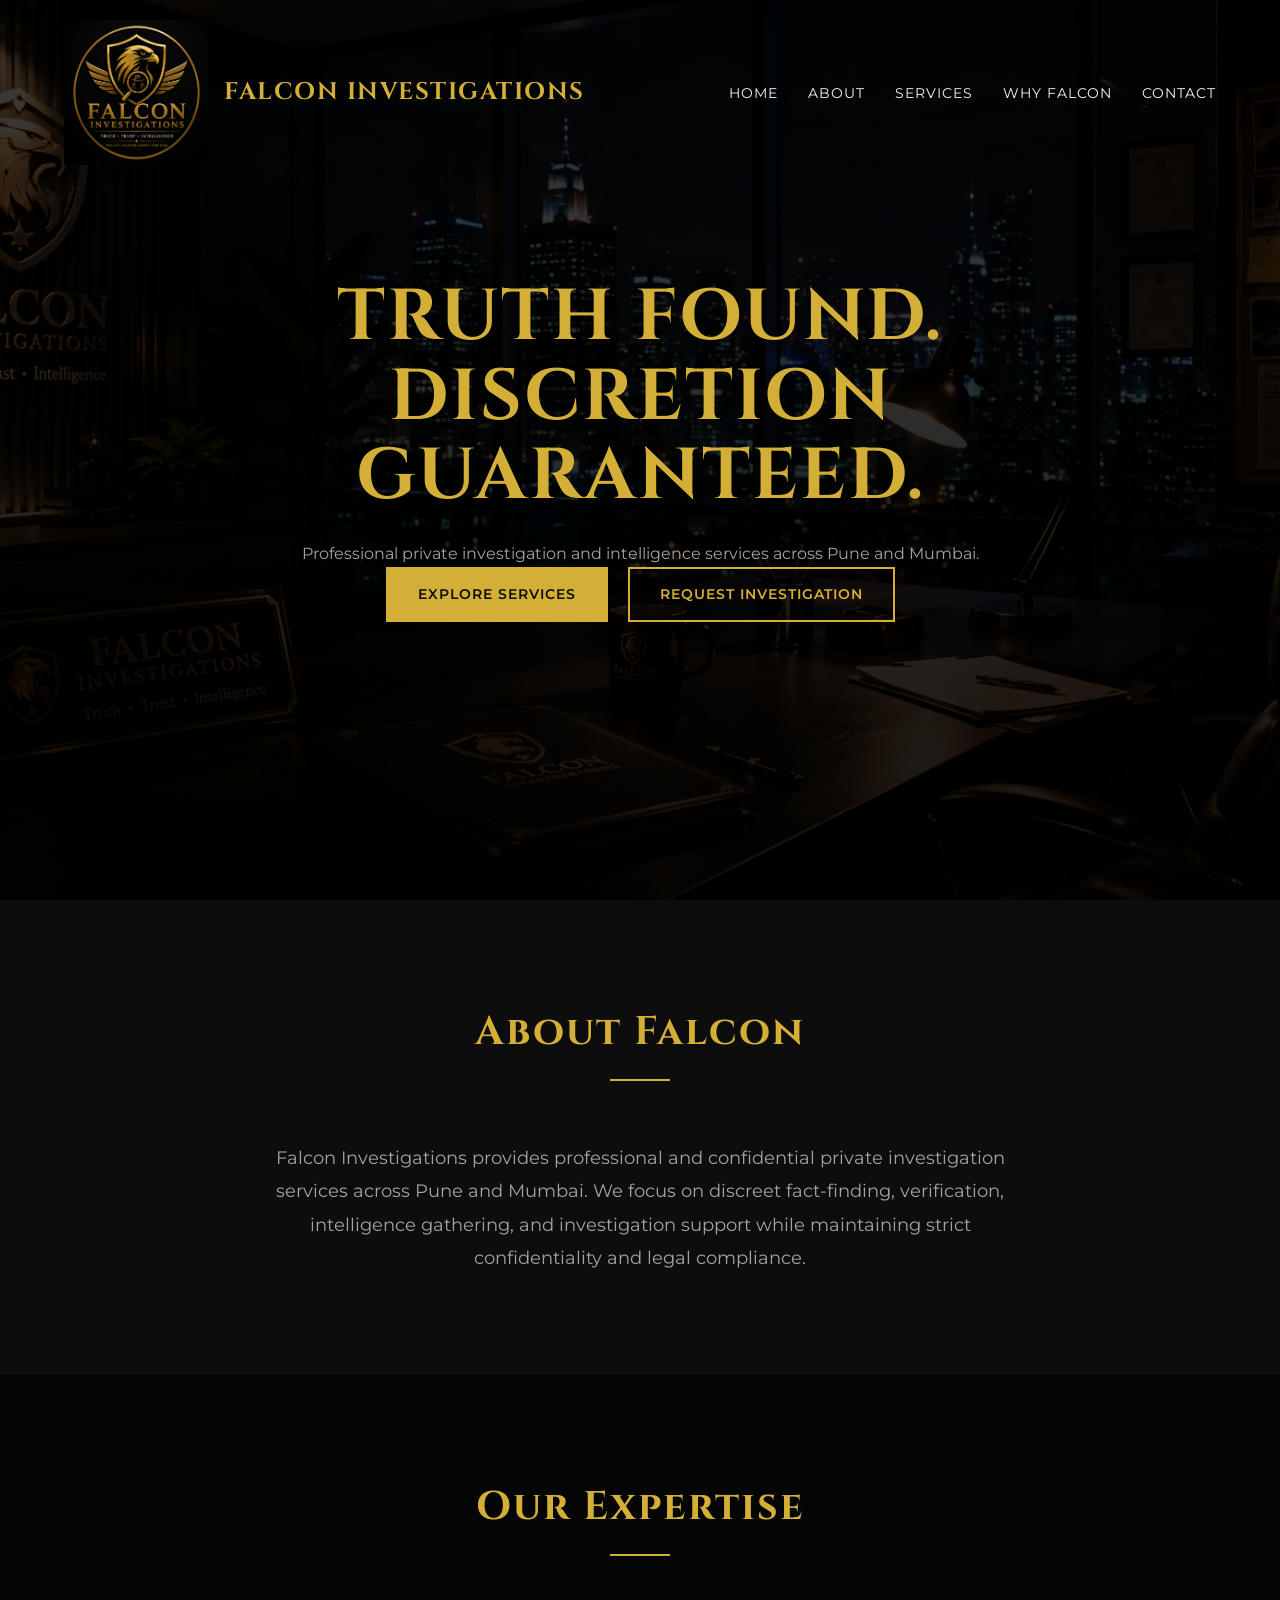
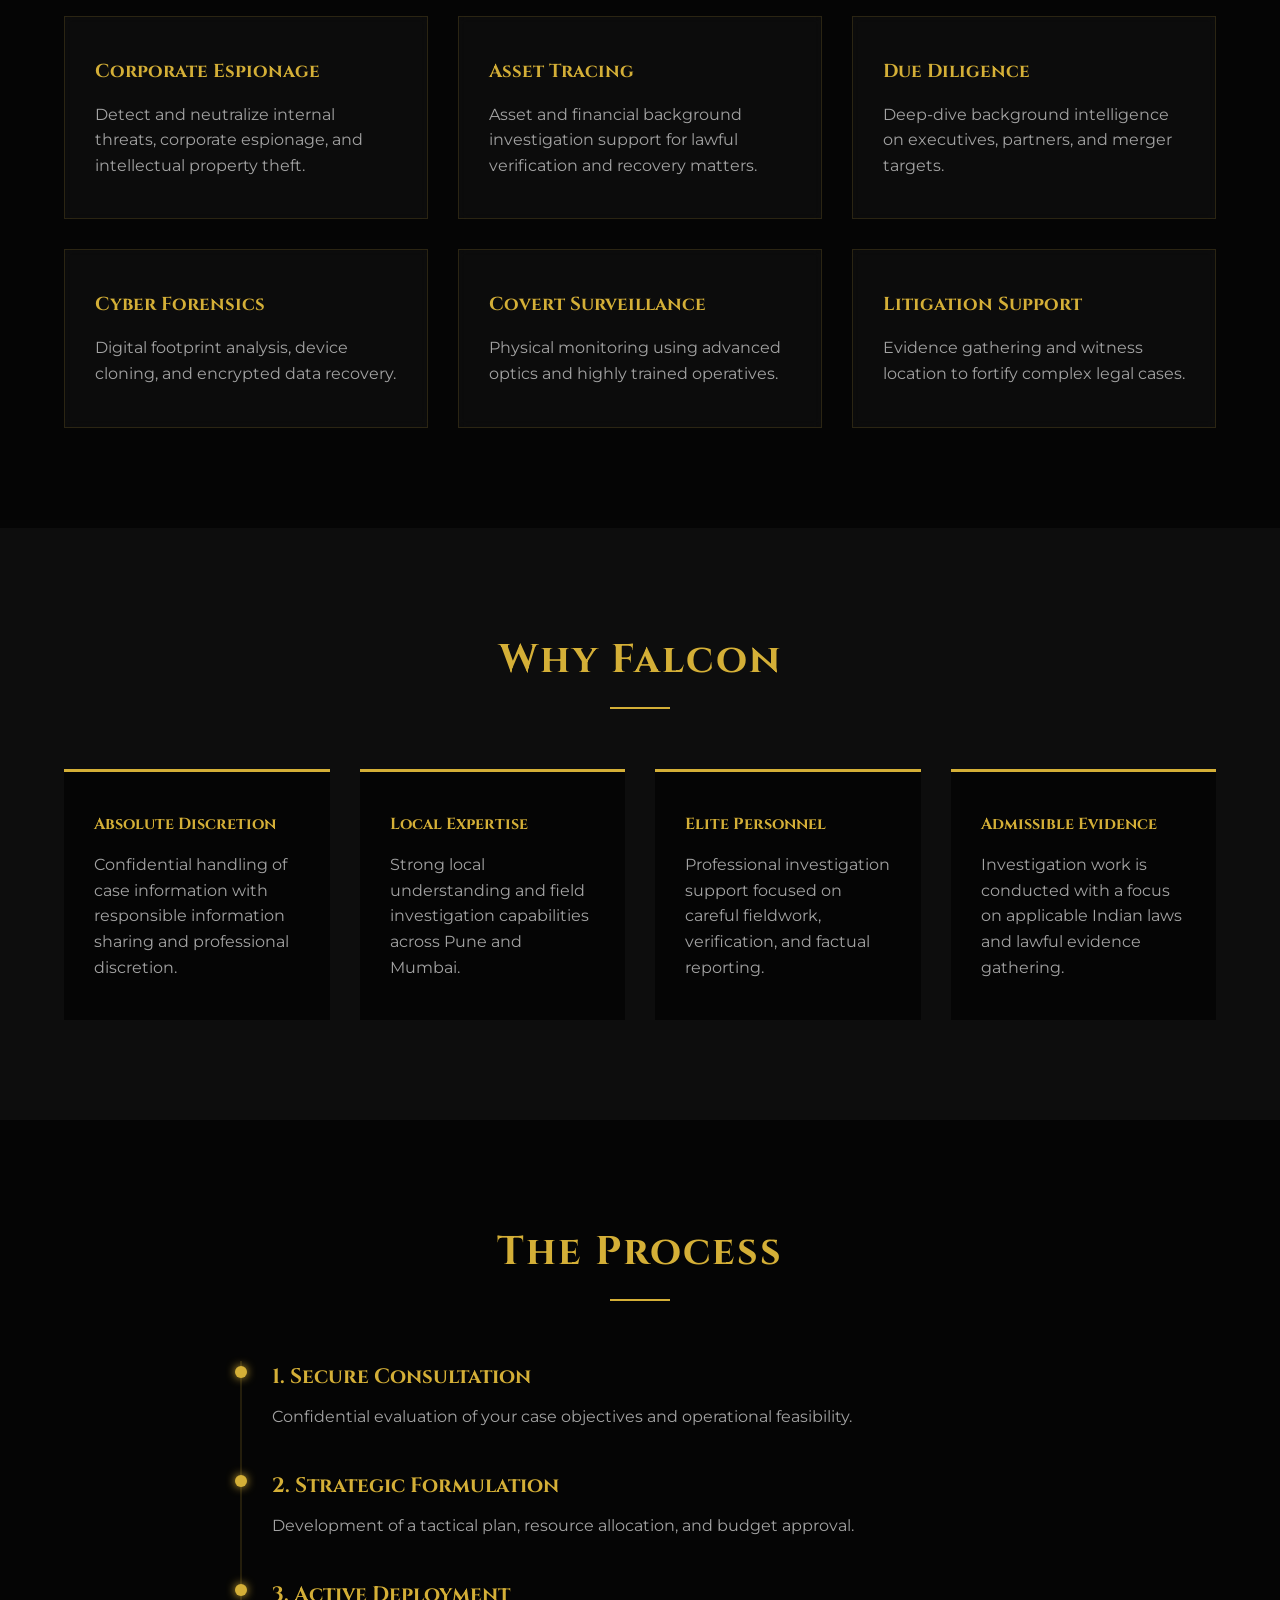
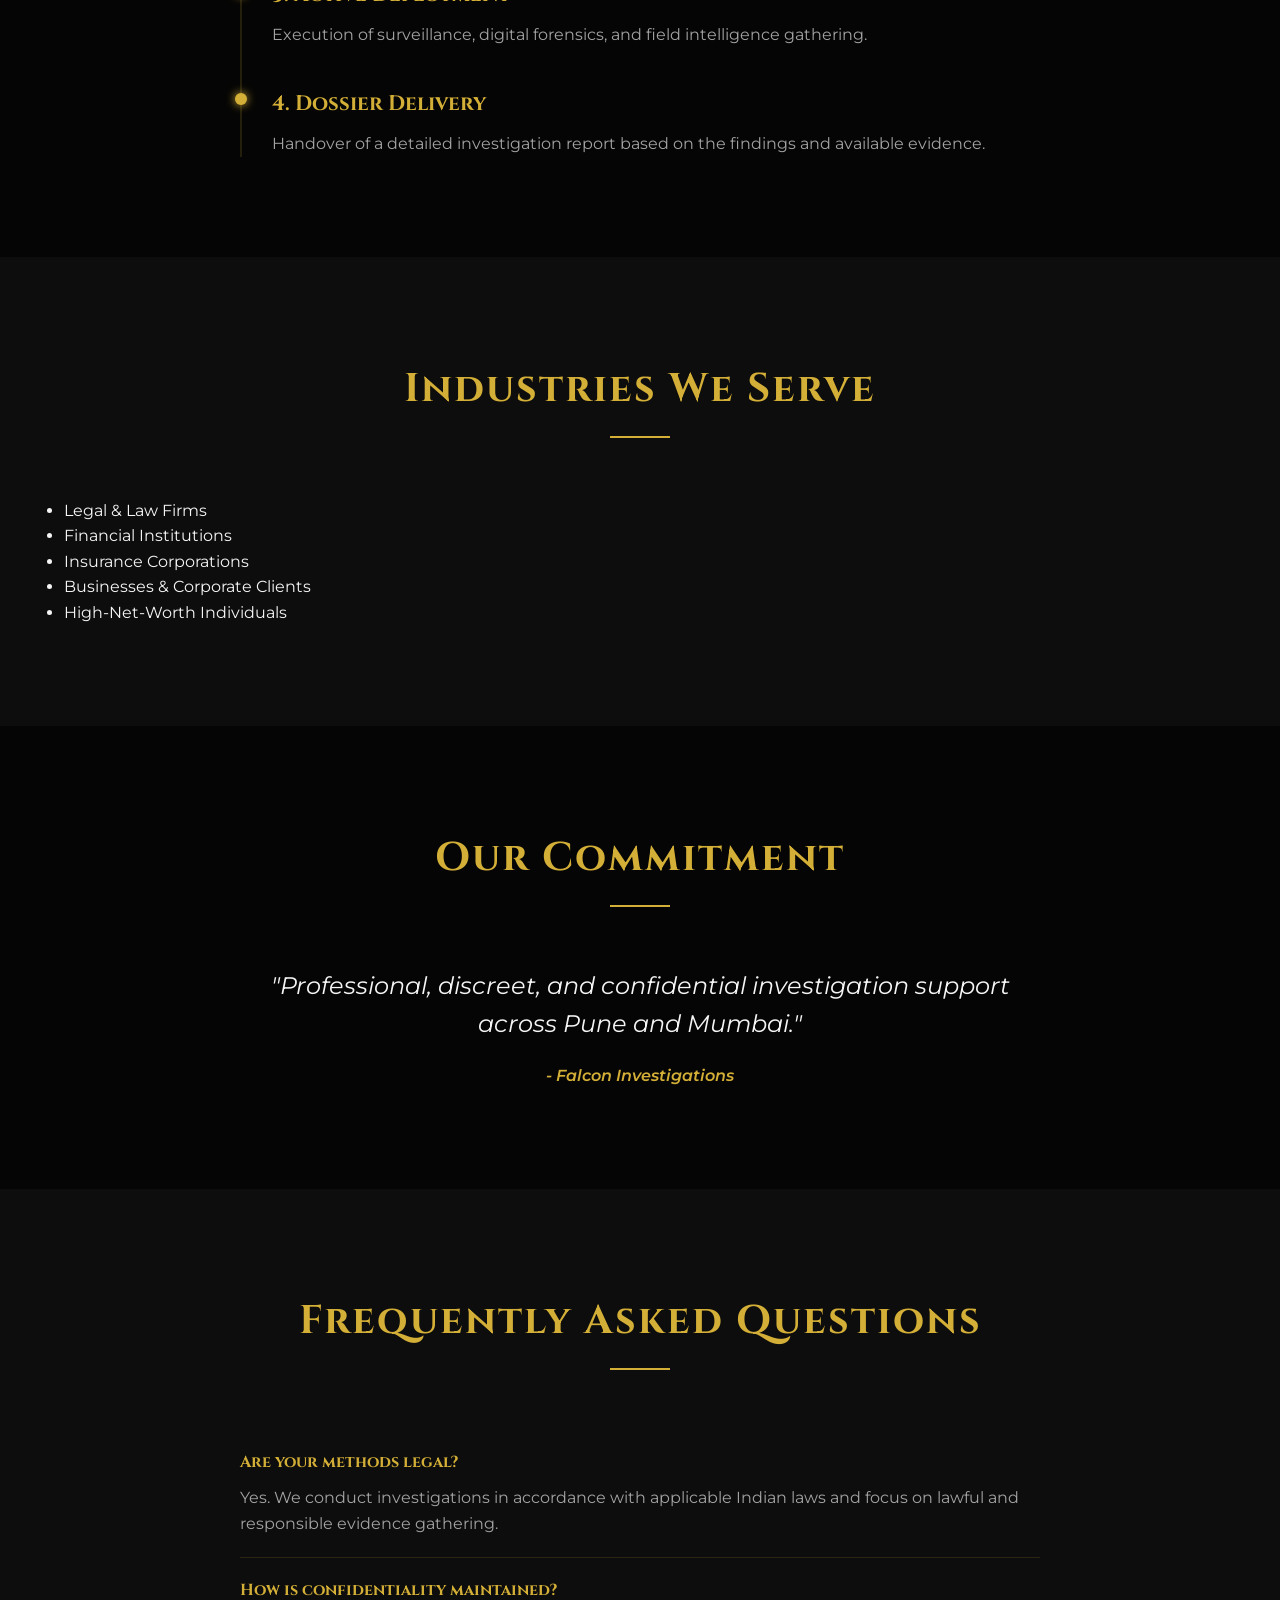
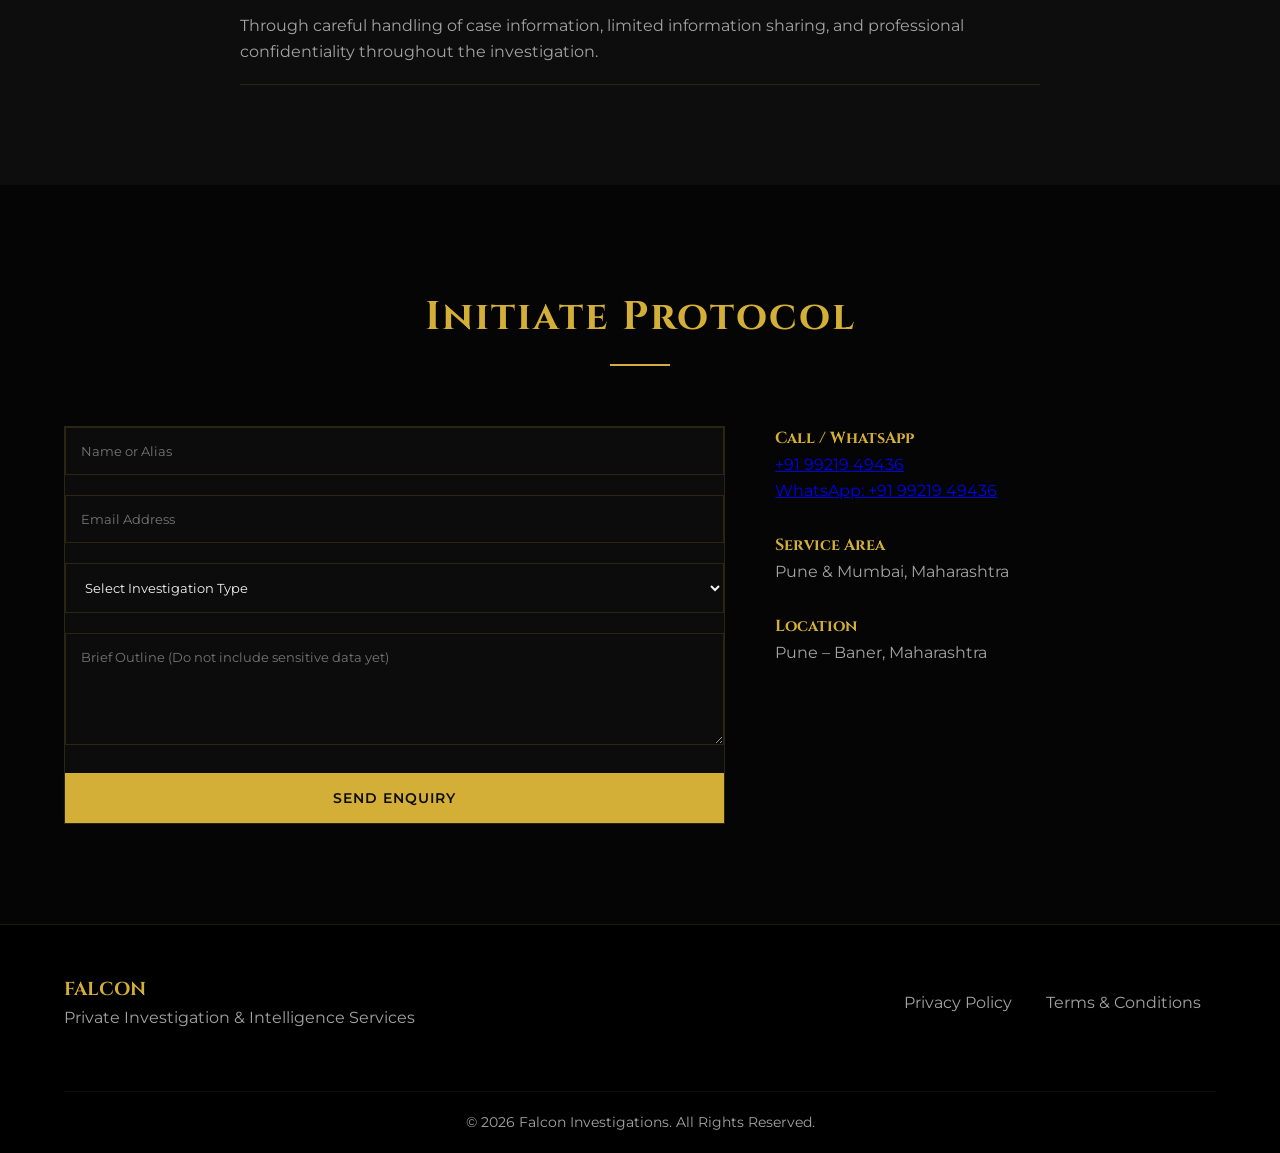
<file: index.html>
<!-- index.html -->
<!DOCTYPE html>
<html lang="en">
<head>
    <meta charset="UTF-8">
    <meta name="viewport" content="width=device-width, initial-scale=1.0">
    <title>Falcon Investigations | Premium Private Detective Agency</title>
    <meta name="description" content="Professional and confidential private investigation services across Pune and Mumbai.">
    <link rel="stylesheet" href="css/style.css">
    <!-- Google Fonts for Professional Typography -->
    <link rel="preconnect" href="https://fonts.googleapis.com">
    <link rel="preconnect" href="https://fonts.gstatic.com" crossorigin>
    <link href="https://fonts.googleapis.com/css2?family=Cinzel:wght@500;700&family=Montserrat:wght@300;400;600&display=swap" rel="stylesheet">
</head>
<body>

    <!-- Sticky Header -->
    <header id="main-header">
        <div class="container header-container">
            <a href="#" class="logo">
                <img src="images/logo.png" alt="Falcon Logo" id="logo-img">
                <span>FALCON INVESTIGATIONS</span>
            </a>
            <button class="mobile-toggle" aria-label="Toggle Menu">
                <span class="hamburger"></span>
            </button>
            <nav id="main-nav">
                <ul>
                    <li><a href="#home">Home</a></li>
                    <li><a href="#about">About</a></li>
                    <li><a href="#services">Services</a></li>
                    <li><a href="#why-falcon">Why Falcon</a></li>
                    <li><a href="#contact">Contact</a></li>
                </ul>
            </nav>
        </div>
    </header>

    <!-- Full Screen Hero -->
    <section id="home" class="hero">
        
        <div class="container hero-content reveal">
            <h1>Truth Found.<br>Discretion Guaranteed.</h1>
            <p>Professional private investigation and intelligence services across Pune and Mumbai.</p>
            <div class="hero-cta">
                <a href="#services" class="btn btn-primary">Explore Services</a>
                <a href="#contact" class="btn btn-outline">Request Investigation</a>
            </div>
        </div>
    </section>

    <!-- About Falcon -->
    <section id="about" class="section">
        <div class="container reveal">
            <div class="section-heading">
                <h2>About Falcon</h2>
                <div class="divider"></div>
            </div>
            <div class="about-content">
                <p>Falcon Investigations provides professional and confidential private investigation services across Pune and Mumbai. We focus on discreet fact-finding, verification, intelligence gathering, and investigation support while maintaining strict confidentiality and legal compliance.</p>
            </div>
        </div>
    </section>

    <!-- Our Services (6 Premium Cards) -->
    <section id="services" class="section bg-darker">
        <div class="container reveal">
            <div class="section-heading">
                <h2>Our Expertise</h2>
                <div class="divider"></div>
            </div>
            <div class="grid-cards services-grid">
                <!-- Card 1 -->
                <div class="card glass-card">
                    <h3>Corporate Espionage</h3>
                    <p>Detect and neutralize internal threats, corporate espionage, and intellectual property theft.</p>
                </div>
                <!-- Card 2 -->
                <div class="card glass-card">
                    <h3>Asset Tracing</h3>
                    <p>Asset and financial background investigation support for lawful verification and recovery matters.</p>
                </div>
                <!-- Card 3 -->
                <div class="card glass-card">
                    <h3>Due Diligence</h3>
                    <p>Deep-dive background intelligence on executives, partners, and merger targets.</p>
                </div>
                <!-- Card 4 -->
                <div class="card glass-card">
                    <h3>Cyber Forensics</h3>
                    <p>Digital footprint analysis, device cloning, and encrypted data recovery.</p>
                </div>
                <!-- Card 5 -->
                <div class="card glass-card">
                    <h3>Covert Surveillance</h3>
                    <p>Physical monitoring using advanced optics and highly trained operatives.</p>
                </div>
                <!-- Card 6 -->
                <div class="card glass-card">
                    <h3>Litigation Support</h3>
                    <p>Evidence gathering and witness location to fortify complex legal cases.</p>
                </div>
            </div>
        </div>
    </section>

    <!-- Why Choose Falcon (4 Premium Cards) -->
    <section id="why-falcon" class="section">
        <div class="container reveal">
            <div class="section-heading">
                <h2>Why Falcon</h2>
                <div class="divider"></div>
            </div>
            <div class="grid-cards why-grid">
                <div class="card border-card">
                    <h4>Absolute Discretion</h4>
                    <p>Confidential handling of case information with responsible information sharing and professional discretion.</p>
                </div>
                <div class="card border-card">
                    <h4>Local Expertise</h4>
                    <p>Strong local understanding and field investigation capabilities across Pune and Mumbai.</p>
                </div>
                <div class="card border-card">
                    <h4>Elite Personnel</h4>
                    <p>Professional investigation support focused on careful fieldwork, verification, and factual reporting.</p>
                </div>
                <div class="card border-card">
                    <h4>Admissible Evidence</h4>
                    <p>Investigation work is conducted with a focus on applicable Indian laws and lawful evidence gathering.</p>
                </div>
            </div>
        </div>
    </section>

    <!-- Investigation Process (Timeline) -->
    <section id="process" class="section bg-darker">
        <div class="container reveal">
            <div class="section-heading">
                <h2>The Process</h2>
                <div class="divider"></div>
            </div>
            <div class="timeline">
                <div class="timeline-item">
                    <div class="timeline-dot"></div>
                    <div class="timeline-content">
                        <h3>1. Secure Consultation</h3>
                        <p>Confidential evaluation of your case objectives and operational feasibility.</p>
                    </div>
                </div>
                <div class="timeline-item">
                    <div class="timeline-dot"></div>
                    <div class="timeline-content">
                        <h3>2. Strategic Formulation</h3>
                        <p>Development of a tactical plan, resource allocation, and budget approval.</p>
                    </div>
                </div>
                <div class="timeline-item">
                    <div class="timeline-dot"></div>
                    <div class="timeline-content">
                        <h3>3. Active Deployment</h3>
                        <p>Execution of surveillance, digital forensics, and field intelligence gathering.</p>
                    </div>
                </div>
                <div class="timeline-item">
                    <div class="timeline-dot"></div>
                    <div class="timeline-content">
                        <h3>4. Dossier Delivery</h3>
                        <p>Handover of a detailed investigation report based on the findings and available evidence.</p>
                    </div>
                </div>
            </div>
        </div>
    </section>

    <!-- Industries We Serve -->
    <section id="industries" class="section">
        <div class="container reveal">
            <div class="section-heading">
                <h2>Industries We Serve</h2>
                <div class="divider"></div>
            </div>
            <ul class="industry-list">
                <li>Legal & Law Firms</li>
                <li>Financial Institutions</li>
                <li>Insurance Corporations</li>
                <li>Businesses &amp; Corporate Clients</li>
                <li>High-Net-Worth Individuals</li>
            </ul>
        </div>
    </section>

    <!-- Client Testimonials -->
    <section id="testimonials" class="section bg-darker">
        <div class="container reveal">
            <div class="section-heading">
                <h2>Our Commitment</h2>
                <div class="divider"></div>
            </div>
            <div class="testimonial-container">
                <blockquote class="testimonial">
                    <p>"Professional, discreet, and confidential investigation support across Pune and Mumbai."</p>
                    <cite>- Falcon Investigations</cite>
                </blockquote>
            </div>
        </div>
    </section>

    <!-- FAQ -->
    <section id="faq" class="section">
        <div class="container reveal">
            <div class="section-heading">
                <h2>Frequently Asked Questions</h2>
                <div class="divider"></div>
            </div>
            <div class="faq-accordion">
                <div class="faq-item">
                    <h4>Are your methods legal?</h4>
                    <p>Yes. We conduct investigations in accordance with applicable Indian laws and focus on lawful and responsible evidence gathering.</p>
                </div>
                <div class="faq-item">
                    <h4>How is confidentiality maintained?</h4>
                    <p>Through careful handling of case information, limited information sharing, and professional confidentiality throughout the investigation.</p>
                </div>
            </div>
        </div>
    </section>

    <!-- Contact & Enquiry Form -->
    <section id="contact" class="section bg-darker">
        <div class="container reveal">
            <div class="section-heading">
                <h2>Initiate Protocol</h2>
                <div class="divider"></div>
            </div>
            <div class="contact-grid">
                <!-- Investigation Enquiry Form -->
                <div class="contact-form-wrapper glass-card">
                    <form id="enquiry-form">
                        <div class="input-group">
                            <input type="text" id="name" required placeholder="Name or Alias">
                        </div>
                        <div class="input-group">
                            <input type="email" id="email" required placeholder="Email Address">
                        </div>
                        <div class="input-group">
                            <select id="service-type" required>
                                <option value="" disabled selected>Select Investigation Type</option>
                                <option value="corporate">Corporate Intelligence</option>
                                <option value="private">Private Investigation</option>
                                <option value="cyber">Cyber Forensics</option>
                                <option value="other">Other</option>
                            </select>
                        </div>
                        <div class="input-group">
                            <textarea id="message" rows="5" required placeholder="Brief Outline (Do not include sensitive data yet)"></textarea>
                        </div>
                        <button type="submit" class="btn btn-primary w-100">Send Enquiry</button>
                    </form>
                </div>

                <!-- Contact Information & Map Placeholder -->
                <div class="contact-details">
                    <div class="info-item">
                        <h4>Call / WhatsApp</h4>
                        <p><a href="tel:+919921949436">+91 99219 49436</a></p>
                        <p><a href="https://wa.me/919921949436" target="_blank" rel="noopener">WhatsApp: +91 99219 49436</a></p>
                    </div>
                    <div class="info-item">
                        <h4>Service Area</h4>
                        <p>Pune &amp; Mumbai, Maharashtra</p>
                    </div>
                    <div class="info-item">
                        <h4>Location</h4>
                        <p>Pune – Baner, Maharashtra</p>
                    </div>
                    
                                    </div>
            </div>
        </div>
    </section>

    <!-- Professional Footer -->
    <footer class="site-footer">
        <div class="container footer-content">
            <div class="footer-logo">
                <h3>FALCON</h3>
                <p>Private Investigation &amp; Intelligence Services</p>
            </div>
            <div class="footer-links">
    <a href="privacy-policy.html">Privacy Policy</a>
    <a href="terms-and-conditions.html">Terms &amp; Conditions</a>
  </div>
            <div class="footer-copyright">
                <p>&copy; 2026 Falcon Investigations. All Rights Reserved.</p>
            </div>
        </div>
    </footer>

    <script src="js/script.js"></script>
</body>
</html>
</file>
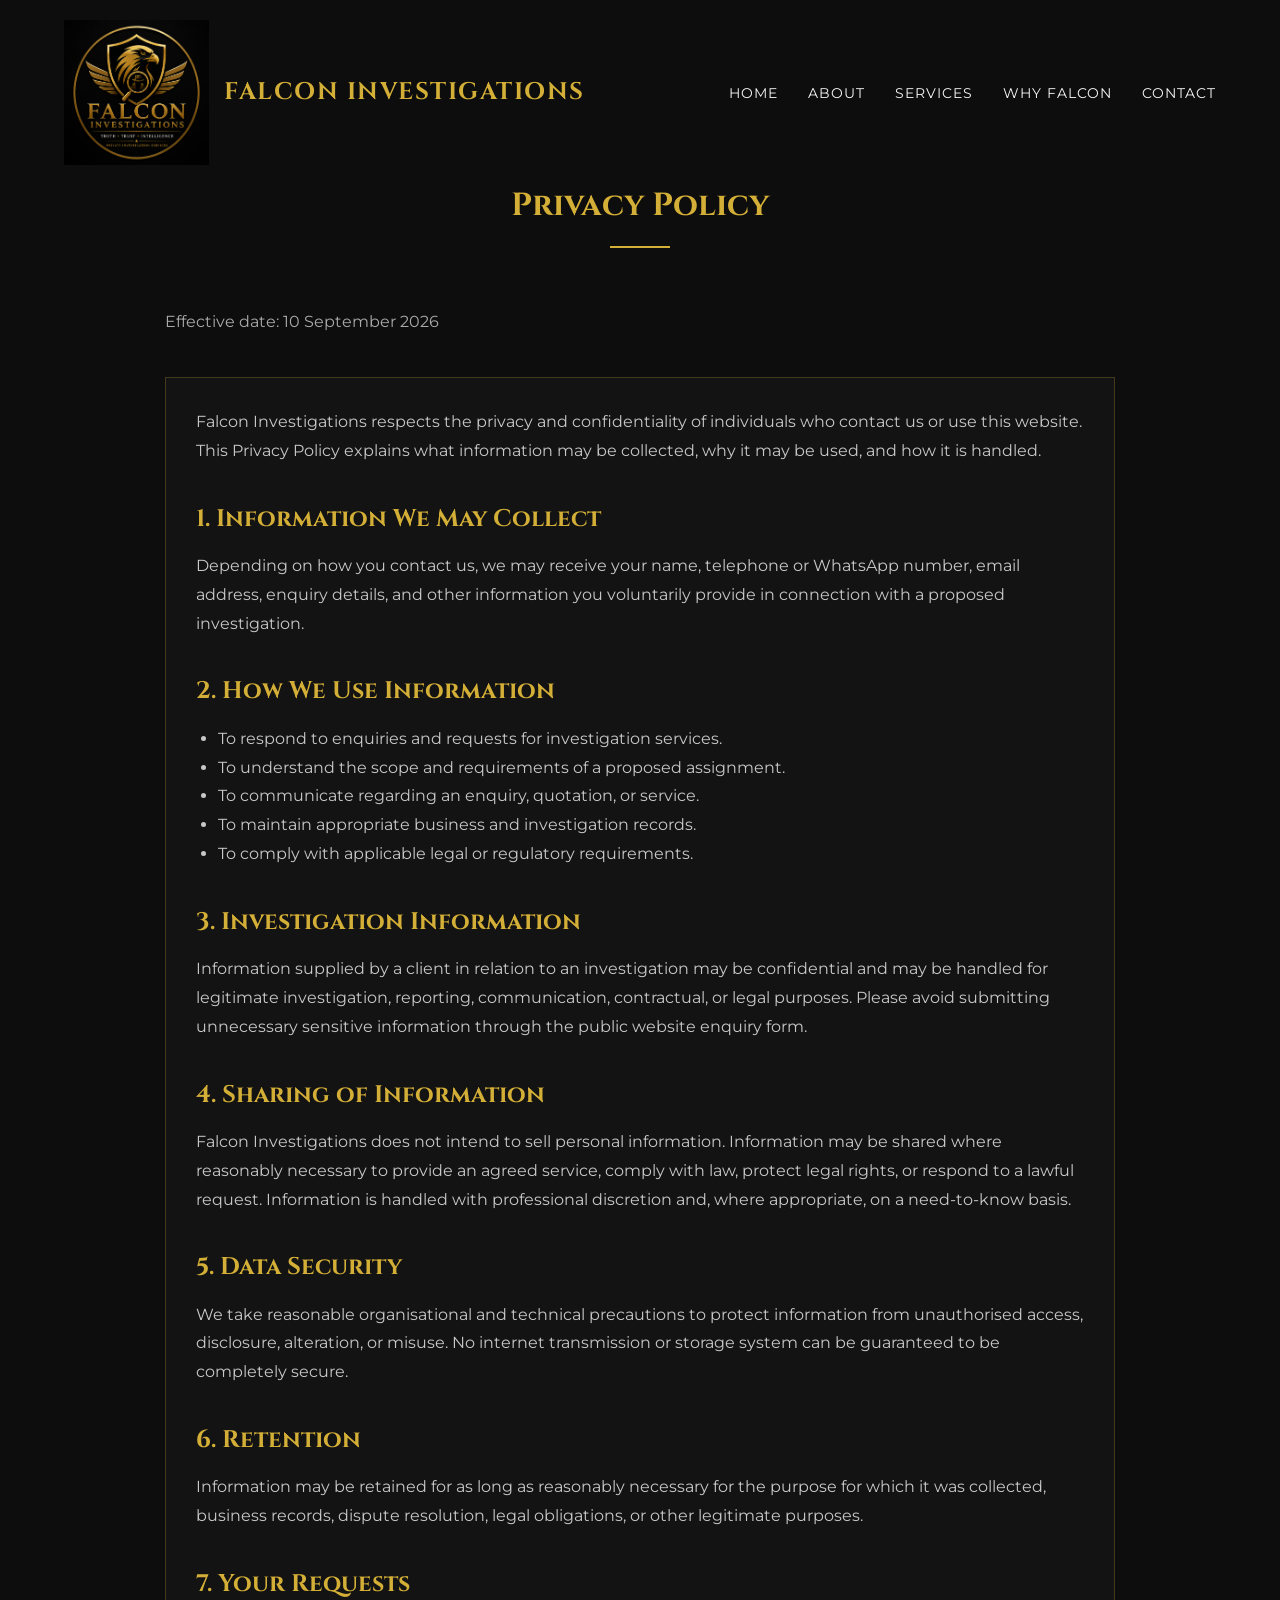
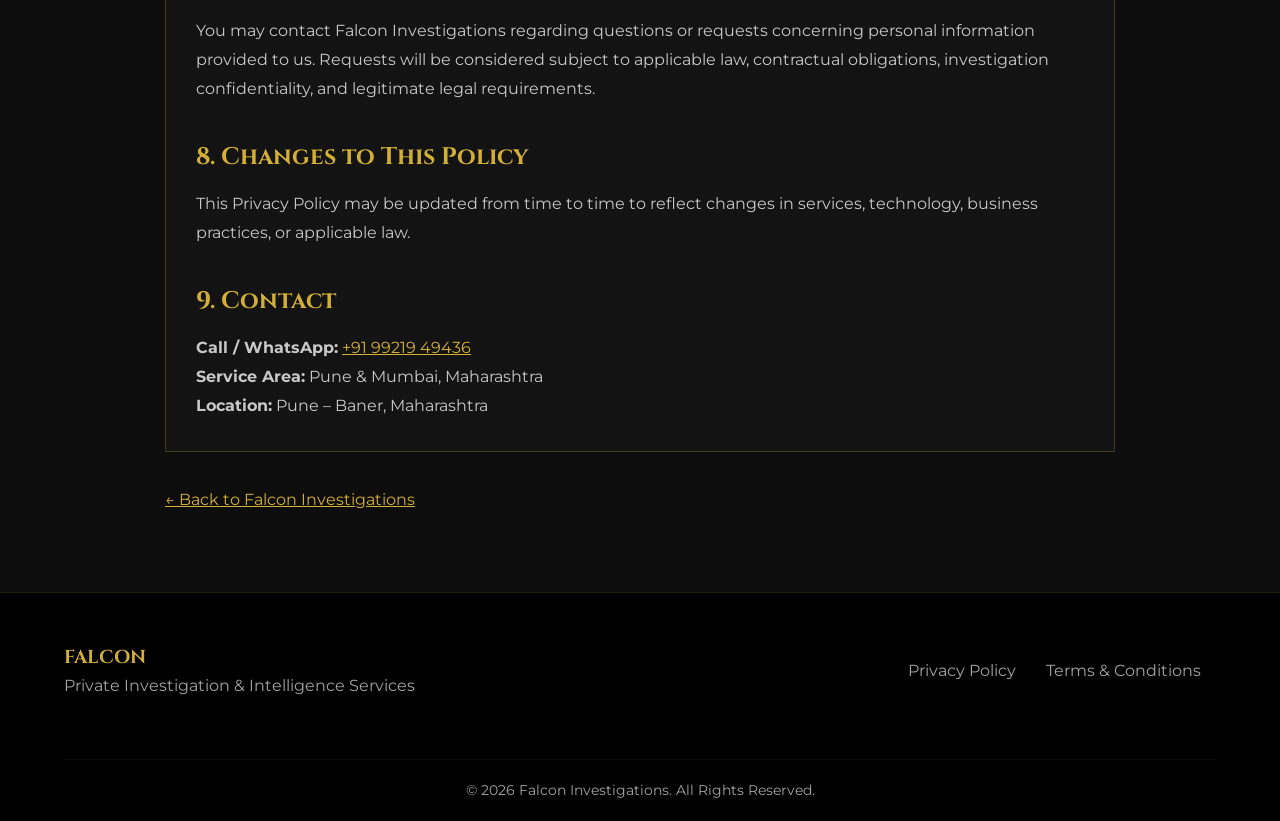
<file: privacy-policy.html>
<!DOCTYPE html>
<html lang="en">
<head>
<meta charset="UTF-8">
<meta name="viewport" content="width=device-width, initial-scale=1.0">
<title>Privacy Policy | Falcon Investigations</title>
<link rel="stylesheet" href="css/style.css">
<link rel="preconnect" href="https://fonts.googleapis.com">
<link rel="preconnect" href="https://fonts.gstatic.com" crossorigin>
<link href="https://fonts.googleapis.com/css2?family=Cinzel:wght@500;700&family=Montserrat:wght@300;400;600&display=swap" rel="stylesheet">
<style>
.legal-page{padding:180px 0 80px;min-height:100vh} .legal-content{max-width:950px;margin:auto}
.legal-content .updated{color:#aaa;margin-bottom:40px} .legal-content h2{color:#d4af37;margin:34px 0 14px;font-family:Cinzel,serif}
.legal-content p,.legal-content li{color:#c8c8c8;line-height:1.8} .legal-content ul{padding-left:22px}
.legal-box{padding:30px;border:1px solid rgba(212,175,55,.25);background:rgba(255,255,255,.025)}
.legal-content a{color:#d4af37} .back-link{display:inline-block;margin-top:35px}
</style>
</head>
<body>
<header id="main-header"><div class="container header-container">
<a href="index.html" class="logo"><img src="images/logo.png" alt="Falcon Logo"><span>FALCON INVESTIGATIONS</span></a>
<button class="mobile-toggle" aria-label="Toggle Menu"><span class="hamburger"></span></button>
<nav id="main-nav"><ul>
<li><a href="index.html#home">Home</a></li><li><a href="index.html#about">About</a></li>
<li><a href="index.html#services">Services</a></li><li><a href="index.html#why-falcon">Why Falcon</a></li>
<li><a href="index.html#contact">Contact</a></li>
</ul></nav></div></header>
<main class="legal-page"><div class="container legal-content">
<div class="section-heading"><h1>Privacy Policy</h1><div class="divider"></div></div>
<p class="updated">Effective date: 10 September 2026</p>
<div class="legal-box">
<p>Falcon Investigations respects the privacy and confidentiality of individuals who contact us or use this website. This Privacy Policy explains what information may be collected, why it may be used, and how it is handled.</p>
<h2>1. Information We May Collect</h2>
<p>Depending on how you contact us, we may receive your name, telephone or WhatsApp number, email address, enquiry details, and other information you voluntarily provide in connection with a proposed investigation.</p>
<h2>2. How We Use Information</h2>
<ul><li>To respond to enquiries and requests for investigation services.</li><li>To understand the scope and requirements of a proposed assignment.</li><li>To communicate regarding an enquiry, quotation, or service.</li><li>To maintain appropriate business and investigation records.</li><li>To comply with applicable legal or regulatory requirements.</li></ul>
<h2>3. Investigation Information</h2>
<p>Information supplied by a client in relation to an investigation may be confidential and may be handled for legitimate investigation, reporting, communication, contractual, or legal purposes. Please avoid submitting unnecessary sensitive information through the public website enquiry form.</p>
<h2>4. Sharing of Information</h2>
<p>Falcon Investigations does not intend to sell personal information. Information may be shared where reasonably necessary to provide an agreed service, comply with law, protect legal rights, or respond to a lawful request. Information is handled with professional discretion and, where appropriate, on a need-to-know basis.</p>
<h2>5. Data Security</h2>
<p>We take reasonable organisational and technical precautions to protect information from unauthorised access, disclosure, alteration, or misuse. No internet transmission or storage system can be guaranteed to be completely secure.</p>
<h2>6. Retention</h2>
<p>Information may be retained for as long as reasonably necessary for the purpose for which it was collected, business records, dispute resolution, legal obligations, or other legitimate purposes.</p>
<h2>7. Your Requests</h2>
<p>You may contact Falcon Investigations regarding questions or requests concerning personal information provided to us. Requests will be considered subject to applicable law, contractual obligations, investigation confidentiality, and legitimate legal requirements.</p>
<h2>8. Changes to This Policy</h2>
<p>This Privacy Policy may be updated from time to time to reflect changes in services, technology, business practices, or applicable law.</p>
<h2>9. Contact</h2>
<p><strong>Call / WhatsApp:</strong> <a href="tel:+919921949436">+91 99219 49436</a><br><strong>Service Area:</strong> Pune &amp; Mumbai, Maharashtra<br><strong>Location:</strong> Pune – Baner, Maharashtra</p>
</div>
<a class="back-link" href="index.html">← Back to Falcon Investigations</a>
</div></main>
<footer class="site-footer"><div class="container footer-content">
<div class="footer-logo"><h3>FALCON</h3><p>Private Investigation &amp; Intelligence Services</p></div>
<div class="footer-links"><a href="privacy-policy.html">Privacy Policy</a><a href="terms-and-conditions.html">Terms &amp; Conditions</a></div>
<div class="footer-copyright"><p>&copy; 2026 Falcon Investigations. All Rights Reserved.</p></div>
</div></footer>
<script src="js/script.js"></script>
</body></html>
</file>
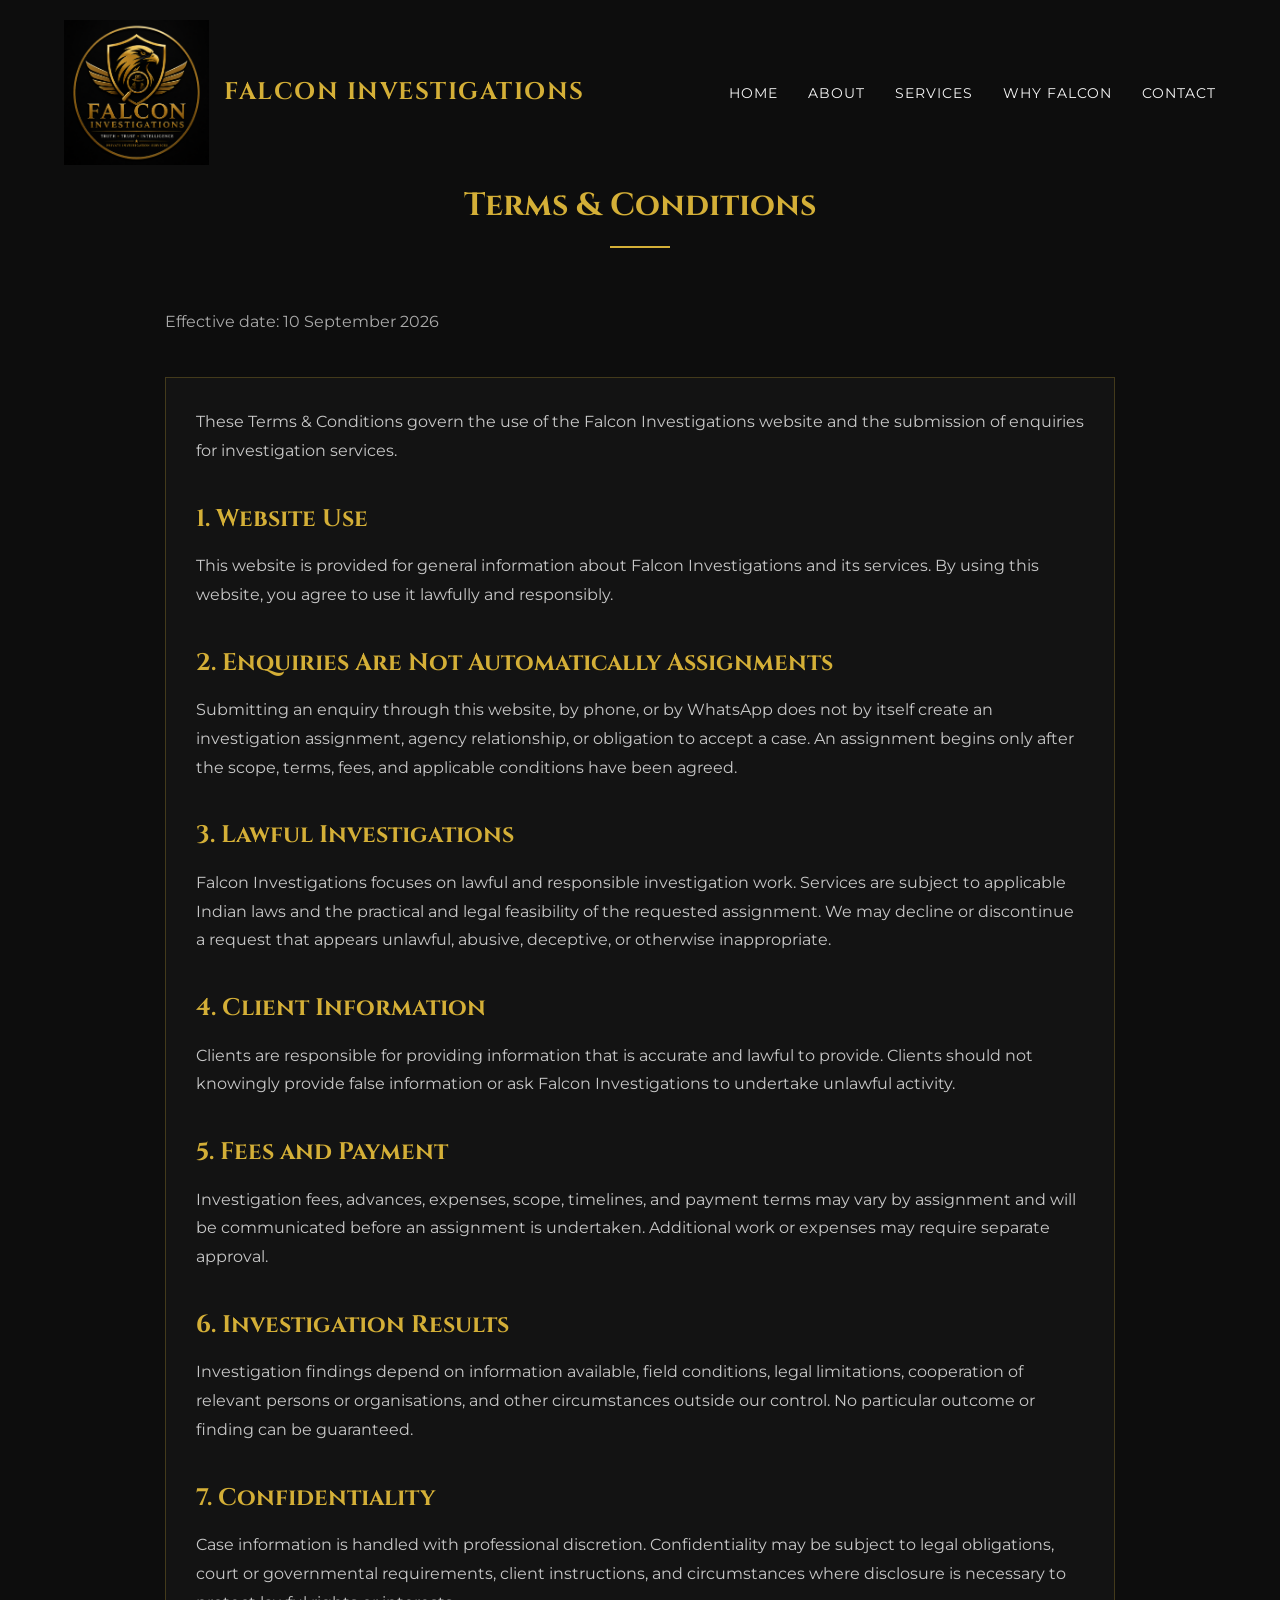
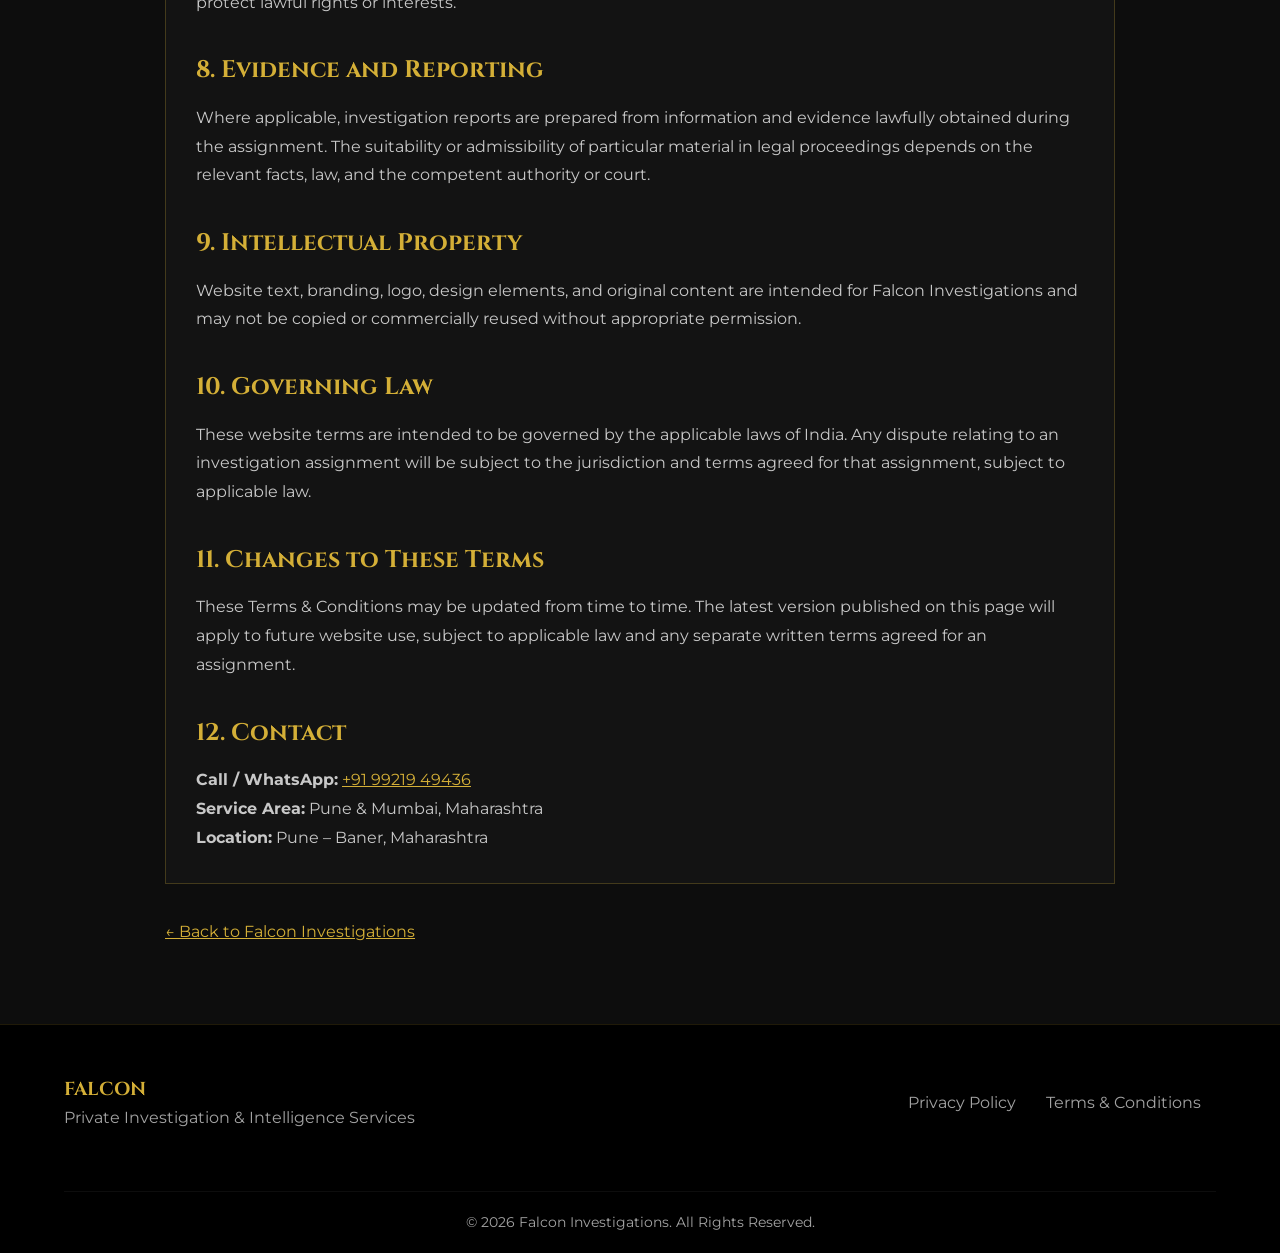
<file: terms-and-conditions.html>
<!DOCTYPE html>
<html lang="en">
<head>
<meta charset="UTF-8">
<meta name="viewport" content="width=device-width, initial-scale=1.0">
<title>Terms & Conditions | Falcon Investigations</title>
<link rel="stylesheet" href="css/style.css">
<link rel="preconnect" href="https://fonts.googleapis.com">
<link rel="preconnect" href="https://fonts.gstatic.com" crossorigin>
<link href="https://fonts.googleapis.com/css2?family=Cinzel:wght@500;700&family=Montserrat:wght@300;400;600&display=swap" rel="stylesheet">
<style>
.legal-page{padding:180px 0 80px;min-height:100vh} .legal-content{max-width:950px;margin:auto}
.legal-content .updated{color:#aaa;margin-bottom:40px} .legal-content h2{color:#d4af37;margin:34px 0 14px;font-family:Cinzel,serif}
.legal-content p,.legal-content li{color:#c8c8c8;line-height:1.8} .legal-content ul{padding-left:22px}
.legal-box{padding:30px;border:1px solid rgba(212,175,55,.25);background:rgba(255,255,255,.025)}
.legal-content a{color:#d4af37} .back-link{display:inline-block;margin-top:35px}
</style>
</head>
<body>
<header id="main-header"><div class="container header-container">
<a href="index.html" class="logo"><img src="images/logo.png" alt="Falcon Logo"><span>FALCON INVESTIGATIONS</span></a>
<button class="mobile-toggle" aria-label="Toggle Menu"><span class="hamburger"></span></button>
<nav id="main-nav"><ul>
<li><a href="index.html#home">Home</a></li><li><a href="index.html#about">About</a></li>
<li><a href="index.html#services">Services</a></li><li><a href="index.html#why-falcon">Why Falcon</a></li>
<li><a href="index.html#contact">Contact</a></li>
</ul></nav></div></header>
<main class="legal-page"><div class="container legal-content">
<div class="section-heading"><h1>Terms & Conditions</h1><div class="divider"></div></div>
<p class="updated">Effective date: 10 September 2026</p>
<div class="legal-box">
<p>These Terms &amp; Conditions govern the use of the Falcon Investigations website and the submission of enquiries for investigation services.</p>
<h2>1. Website Use</h2>
<p>This website is provided for general information about Falcon Investigations and its services. By using this website, you agree to use it lawfully and responsibly.</p>
<h2>2. Enquiries Are Not Automatically Assignments</h2>
<p>Submitting an enquiry through this website, by phone, or by WhatsApp does not by itself create an investigation assignment, agency relationship, or obligation to accept a case. An assignment begins only after the scope, terms, fees, and applicable conditions have been agreed.</p>
<h2>3. Lawful Investigations</h2>
<p>Falcon Investigations focuses on lawful and responsible investigation work. Services are subject to applicable Indian laws and the practical and legal feasibility of the requested assignment. We may decline or discontinue a request that appears unlawful, abusive, deceptive, or otherwise inappropriate.</p>
<h2>4. Client Information</h2>
<p>Clients are responsible for providing information that is accurate and lawful to provide. Clients should not knowingly provide false information or ask Falcon Investigations to undertake unlawful activity.</p>
<h2>5. Fees and Payment</h2>
<p>Investigation fees, advances, expenses, scope, timelines, and payment terms may vary by assignment and will be communicated before an assignment is undertaken. Additional work or expenses may require separate approval.</p>
<h2>6. Investigation Results</h2>
<p>Investigation findings depend on information available, field conditions, legal limitations, cooperation of relevant persons or organisations, and other circumstances outside our control. No particular outcome or finding can be guaranteed.</p>
<h2>7. Confidentiality</h2>
<p>Case information is handled with professional discretion. Confidentiality may be subject to legal obligations, court or governmental requirements, client instructions, and circumstances where disclosure is necessary to protect lawful rights or interests.</p>
<h2>8. Evidence and Reporting</h2>
<p>Where applicable, investigation reports are prepared from information and evidence lawfully obtained during the assignment. The suitability or admissibility of particular material in legal proceedings depends on the relevant facts, law, and the competent authority or court.</p>
<h2>9. Intellectual Property</h2>
<p>Website text, branding, logo, design elements, and original content are intended for Falcon Investigations and may not be copied or commercially reused without appropriate permission.</p>
<h2>10. Governing Law</h2>
<p>These website terms are intended to be governed by the applicable laws of India. Any dispute relating to an investigation assignment will be subject to the jurisdiction and terms agreed for that assignment, subject to applicable law.</p>
<h2>11. Changes to These Terms</h2>
<p>These Terms &amp; Conditions may be updated from time to time. The latest version published on this page will apply to future website use, subject to applicable law and any separate written terms agreed for an assignment.</p>
<h2>12. Contact</h2>
<p><strong>Call / WhatsApp:</strong> <a href="tel:+919921949436">+91 99219 49436</a><br><strong>Service Area:</strong> Pune &amp; Mumbai, Maharashtra<br><strong>Location:</strong> Pune – Baner, Maharashtra</p>
</div>
<a class="back-link" href="index.html">← Back to Falcon Investigations</a>
</div></main>
<footer class="site-footer"><div class="container footer-content">
<div class="footer-logo"><h3>FALCON</h3><p>Private Investigation &amp; Intelligence Services</p></div>
<div class="footer-links"><a href="privacy-policy.html">Privacy Policy</a><a href="terms-and-conditions.html">Terms &amp; Conditions</a></div>
<div class="footer-copyright"><p>&copy; 2026 Falcon Investigations. All Rights Reserved.</p></div>
</div></footer>
<script src="js/script.js"></script>
</body></html>
</file>
<file: css/style.css>
/* css/style.css */

/* --- CSS Variables --- */
:root {
    --bg-main: #0d0d0d;
    --bg-darker: #050505;
    --gold-primary: #D4AF37;
    --gold-hover: #b5952f;
    --text-white: #f5f5f5;
    --text-muted: #a3a3a3;
    --glass-bg: rgba(255, 255, 255, 0.03);
    --glass-border: rgba(212, 175, 55, 0.15);
    
    --font-heading: 'Cinzel', serif;
    --font-body: 'Montserrat', sans-serif;
}

/* --- Reset & Base Styles --- */
* {
    margin: 0;
    padding: 0;
    box-sizing: border-box;
}

html {
    scroll-behavior: smooth;
}

body {
    background-color: var(--bg-main);
    color: var(--text-white);
    font-family: var(--font-body);
    line-height: 1.6;
    overflow-x: hidden;
}

.container {
    width: 90%;
    max-width: 1200px;
    margin: 0 auto;
}

.section {
    padding: 100px 0;
}

.bg-darker {
    background-color: var(--bg-darker);
}

/* --- Typography --- */
h1, h2, h3, h4, .logo span {
    font-family: var(--font-heading);
    color: var(--gold-primary);
}

.section-heading {
    text-align: center;
    margin-bottom: 60px;
}

.section-heading h2 {
    font-size: 2.5rem;
    letter-spacing: 2px;
}

.divider {
    height: 2px;
    width: 60px;
    background-color: var(--gold-primary);
    margin: 15px auto 0;
}

p {
    color: var(--text-muted);
}

/* --- Buttons --- */
.btn {
    display: inline-block;
    padding: 14px 30px;
    font-family: var(--font-body);
    font-weight: 600;
    text-decoration: none;
    text-transform: uppercase;
    letter-spacing: 1px;
    font-size: 0.9rem;
    cursor: pointer;
    transition: all 0.3s ease;
    border: 2px solid transparent;
}

.btn-primary {
    background-color: var(--gold-primary);
    color: var(--bg-main);
}

.btn-primary:hover {
    background-color: var(--gold-hover);
}

.btn-outline {
    background-color: transparent;
    border-color: var(--gold-primary);
    color: var(--gold-primary);
}

.btn-outline:hover {
    background-color: var(--gold-primary);
    color: var(--bg-main);
}

.w-100 {
    width: 100%;
}

/* --- Sticky Header --- */
#main-header {
    position: fixed;
    top: 0;
    width: 100%;
    z-index: 1000;
    background: transparent;
    transition: all 0.4s ease;
    padding: 20px 0;
}

#main-header.scrolled {
    background:rgba(13, 13, 13, 0.95);
    backdrop-filter: blur(10px);
    border-bottom: 1px solid var(--glass-border);
    padding: 20px 0;
}
.header-container {
    display: flex;
    justify-content: space-between;
    align-items: center;
}

.logo {
    display: flex;
    align-items: center;
    text-decoration: none;
    gap: 15px;
}

.logo img {
    height: 145px; /* ५० च्या जागी ९० केले आहे */
    transition: height 0.3s ease;
}

.logo span {
    font-size: 1.5rem;
    letter-spacing: 1.5px;
    font-weight: 700;
}

#main-nav ul {
    list-style: none;
    display: flex;
    gap: 30px;
}

#main-nav a {
    color: var(--text-white);
    text-decoration: none;
    font-size: 0.9rem;
    text-transform: uppercase;
    letter-spacing: 1px;
    transition: color 0.3s;
}

#main-nav a:hover {
    color: var(--gold-primary);
}

.mobile-toggle {
    display: none;
    background: none;
    border: none;
    cursor: pointer;
}

/* --- Hero Section --- */
.hero{
    position: relative;
    min-height:100vh;
    display:flex;
    justify-content:center;
    align-items:center;
    text-align:center;
    overflow:hidden;

    background:
    linear-gradient(rgba(0,0,0,.75),rgba(0,0,0,.90)),
    url("../images/hero-bg.jpg.png");

    background-size:cover;
    background-position:center;
    background-attachment:fixed;
}
    
    
    
    
    
    
    

.hero-overlay {
    position: absolute;
    top: 0;
    left: 0;
    width: 100%;
    height: 100%;
    background: linear-gradient(to bottom, rgba(13,13,13,0.7), rgba(13,13,13,1));
    z-index: 1;
}

.hero-content{
    position:relative;
    z-index:2;
    max-width:850px;
    padding:20px;
}
    
    
    



    .hero h1{
    font-size:72px;
    line-height:1.1;
    margin-bottom:25px;
    color:#d4af37;
    text-transform:uppercase;
    letter-spacing:2px;
}
    
    
    
}

.hero p {
    font-size: 1.2rem;
    margin-bottom: 40px;
    color: var(--text-white);
}

.hero-cta {
    display: flex;
    gap: 20px;
    justify-content: center;
}

/* --- About Section --- */
.about-content p {
    font-size: 1.2rem;
    text-align: center;
    max-width: 900px;
    margin: 0 auto;
    line-height: 1.8;
}

/* --- Grid Cards (Services & Why Us) --- */
.grid-cards {
    display: grid;
    gap: 30px;
}

.services-grid {
    grid-template-columns: repeat(auto-fit, minmax(300px, 1fr));
}

.why-grid {
    grid-template-columns: repeat(auto-fit, minmax(250px, 1fr));
}

.card {
    padding: 40px 30px;
    transition: transform 0.3s ease, box-shadow 0.3s ease;
}

.card:hover {
    transform: translateY(-5px);
}

.glass-card {
    background: var(--glass-bg);
    border: 1px solid var(--glass-border);
    backdrop-filter: blur(5px);
}

.glass-card:hover {
    border-color: var(--gold-primary);
    box-shadow: 0 10px 30px rgba(0,0,0,0.5);
}

.border-card {
    border-top: 3px solid var(--gold-primary);
    background: var(--bg-darker);
}

.card h3, .card h4 {
    margin-bottom: 15px;
}

/* --- Timeline Process --- */
.timeline {
    max-width: 800px;
    margin: 0 auto;
    position: relative;
    padding-left: 30px;
    border-left: 2px solid var(--glass-border);
}

.timeline-item {
    position: relative;
    margin-bottom: 40px;
}

.timeline-item:last-child {
    margin-bottom: 0;
}

.timeline-dot {
    position: absolute;
    left: -37px;
    top: 5px;
    width: 12px;
    height: 12px;
    background: var(--gold-primary);
    border-radius: 50%;
    box-shadow: 0 0 10px var(--gold-primary);
}

.timeline-content h3 {
    margin-bottom: 10px;
    font-size: 1.3rem;
}

/* --- Industries List --- */
.form-group input, 
.form-group textarea {
    width: 100%;
    padding: 15px;
    background: rgba(255, 255, 255, 0.05); 
    border: 1px solid rgba(212, 175, 55, 0.4); 
    color: #FFFFFF;
    font-family: inherit;
    border-radius: 4px;
    transition: all 0.3s ease;
}

.form-group input:focus, 
.form-group textarea:focus {
    outline: none;
    border-color: #D4AF37; 
    box-shadow: 0 0 10px rgba(212, 175, 55, 0.2);
    background: rgba(255, 255, 255, 0.08);

}

/* --- Testimonials --- */
.testimonial-container {
    text-align: center;
    max-width: 800px;
    margin: 0 auto;
}

.testimonial p {
    font-size: 1.5rem;
    font-style: italic;
    color: var(--text-white);
    margin-bottom: 20px;
}

.testimonial cite {
    color: var(--gold-primary);
    font-weight: 600;
}

/* --- FAQ Accordion (Styling only for this iteration) --- */
.faq-accordion {
    max-width: 800px;
    margin: 0 auto;
}

.faq-item {
    border-bottom: 1px solid var(--glass-border);
    padding: 20px 0;
}

.faq-item h4 {
    margin-bottom: 10px;
}

/* --- Contact & Form --- */
.contact-grid {
    display: grid;
    grid-template-columns: 3fr 2fr;
    gap: 50px;
}

.input-group {
    margin-bottom: 20px;
}

.input-group input, 
.input-group select, 
.input-group textarea {
    width: 100%;
    padding: 15px;
    background: transparent;
    border: 1px solid var(--glass-border);
    color: var(--text-white);
    font-family: var(--font-body);
}

.input-group input:focus, 
.input-group select:focus, 
.input-group textarea:focus {
    outline: none;
    border-color: var(--gold-primary);
}

.input-group select option {
    background: var(--bg-main);
    color: var(--text-white);
}

.info-item {
    margin-bottom: 30px;
}

.map-placeholder {
    height: 200px;
    display: flex;
    align-items: center;
    justify-content: center;
    color: var(--text-muted);
    border: 1px dashed var(--glass-border);
}

/* --- Footer --- */
.site-footer {
    background-color: #000;
    padding: 50px 0 20px;
    border-top: 1px solid var(--glass-border);
}

.footer-content {
    display: flex;
    flex-wrap: wrap;
    justify-content: space-between;
    align-items: center;
    gap: 30px;
}

.footer-links a {
    color: var(--text-muted);
    text-decoration: none;
    margin: 0 15px;
    transition: color 0.3s;
}

.footer-links a:hover {
    color: var(--gold-primary);
}

.footer-copyright {
    width: 100%;
    text-align: center;
    margin-top: 30px;
    padding-top: 20px;
    border-top: 1px solid rgba(255,255,255,0.05);
    font-size: 0.85rem;
}

/* --- Scroll Reveal Animation --- */
.reveal {
    opacity: 0;
    transform: translateY(40px);
    transition: all 0.8s ease;
}

.reveal.active {
    opacity: 1;
    transform: translateY(0);
}

/* --- Media Queries (Mobile Responsive) --- */
@media (max-width: 992px) {
    .contact-grid {
        grid-template-columns: 1fr;
    }
}

@media (max-width: 768px) {
    .hero h1 {
        font-size: 2.5rem;
    }
    
    /* मोबाईलवर हिरो सेक्शनची हाईट कमी करण्यासाठी */
    .hero {
        height: auto !important;
        padding: 80px 20px;
    }
    .hero-cta {
        flex-direction: column;
    }
    
    #main-nav {
        display: none; /* Hide default nav for mobile */
    }
    
    /* Mobile toggle display logic can be extended with JS */
    
    .footer-content {
        flex-direction: column;
        text-align: center;
    }
    /* About Section Text Override */

}
#about p, 
.about-section p,
.about-content p {
    max-width: 750px !important; 
    margin: 0 auto !important;
    line-height: 1.9 !important; 
    text-align: center !important;
    font-size: 1.1rem;

    .hero {
    height: 100vh;
    display: flex;
    align-items: center;
    justify-content: center;
    text-align: center;
    /* इमेजचा पाथ बरोबर असल्याची खात्री करा */
    background: linear-gradient(rgba(13, 13, 13, 0.1), rgba(13, 13, 13, 0.5)), 
            url('../images/hero-bg.jpg') center/cover no-repeat;
    position: relative;
</file>
